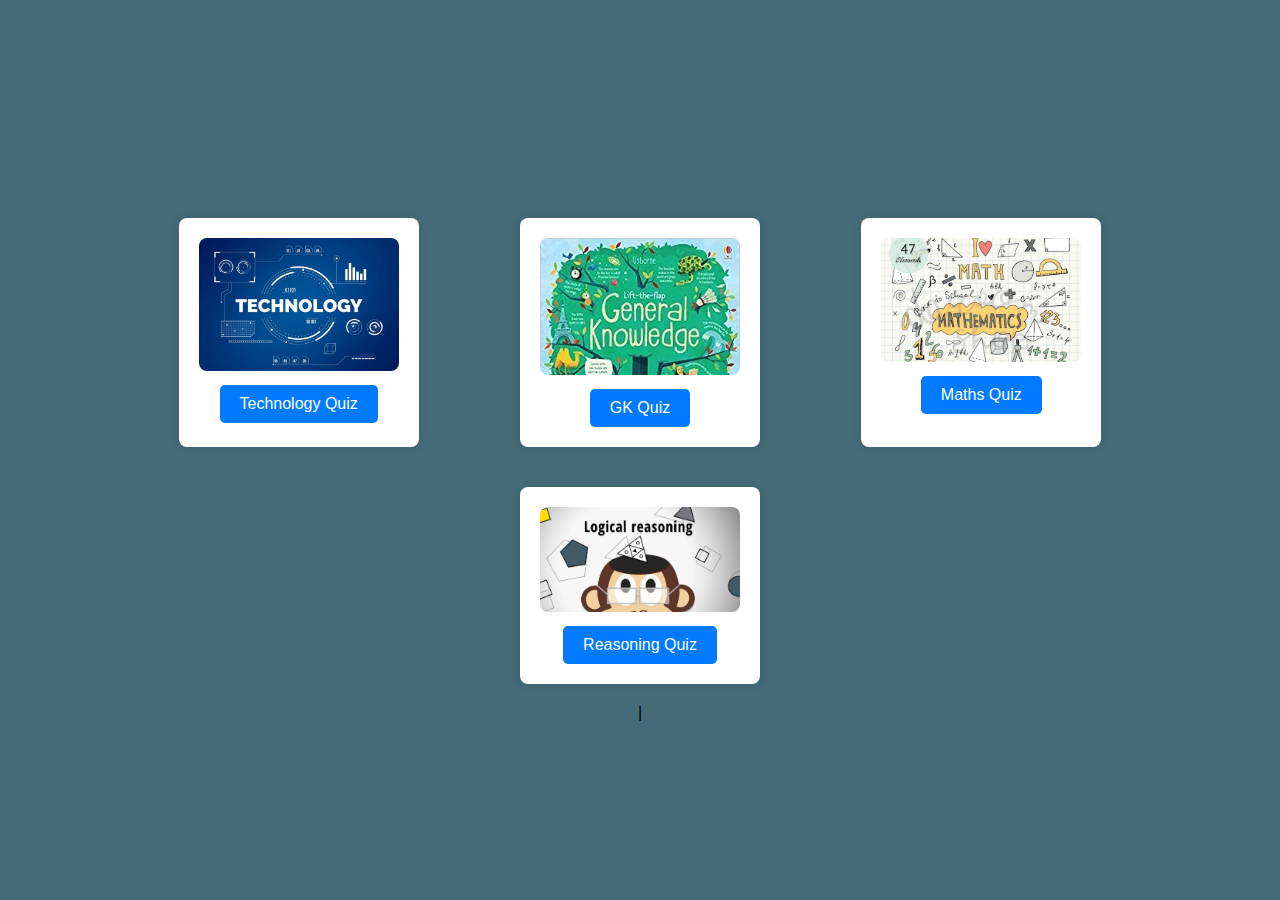
<file: index.html>
<!DOCTYPE html>
<html lang="en">

<head>
    <meta charset="UTF-8" />
    <meta name="viewport" content="width=device-width, initial-scale=1.0" />
    <title>Quiz</title>
    <link rel="stylesheet" href="/css/style.css" />
</head>

<body>
    
    <div class="front-page">
        <div class="quiz-option">
            <a href="/html/index1.html">
                <img src="/Assets/Modren-Tech.jpg"
                    alt="Quiz 1" />
                <button>Technology Quiz</button>
            </a>
        </div>
        <div class="quiz-option">
            <a href="/html/index2.html">
                <img src="/Assets/general-knowledge.jpg"
                    alt="Quiz 2" />
                <button>GK Quiz</button>
            </a>
        </div>
        <div class="quiz-option">
            <a href="/html/index3.html">
                <img src="/Assets/maths.jpg"
                    alt="Quiz 3" />
                <button>Maths Quiz</button>
            </a>
        </div>
        <div class="quiz-option">
            <a href="/html/index4.html">
                <img src="/Assets/Logical Reasoning.jpg"
                    alt="Quiz 4" />
                <button>Reasoning Quiz</button>
            </a>
        </div>
    </div>
    |
    <div class="quiz-container" style="display: none">
        <div id="quesBox" class="question-box"></div>
        <div id="options" class="options">
            <label class="option"><input type="radio" name="option" value="a" /> <span></span></label><br />
            <label class="option"><input type="radio" name="option" value="b" /> <span></span></label><br />
            <label class="option"><input type="radio" name="option" value="c" /> <span></span></label><br />
            <label class="option"><input type="radio" name="option" value="d" /> <span></span></label><br />
        </div>
        <div id="answer-result" class="result"></div>
        <div id="score" class="score"></div>
        <div id="time-taken" class="time-taken"></div>
        <div id="suggestions" class="suggestions"></div>
        <button class="btn">Submit</button>
    </div>
</body>

</html>
</file>
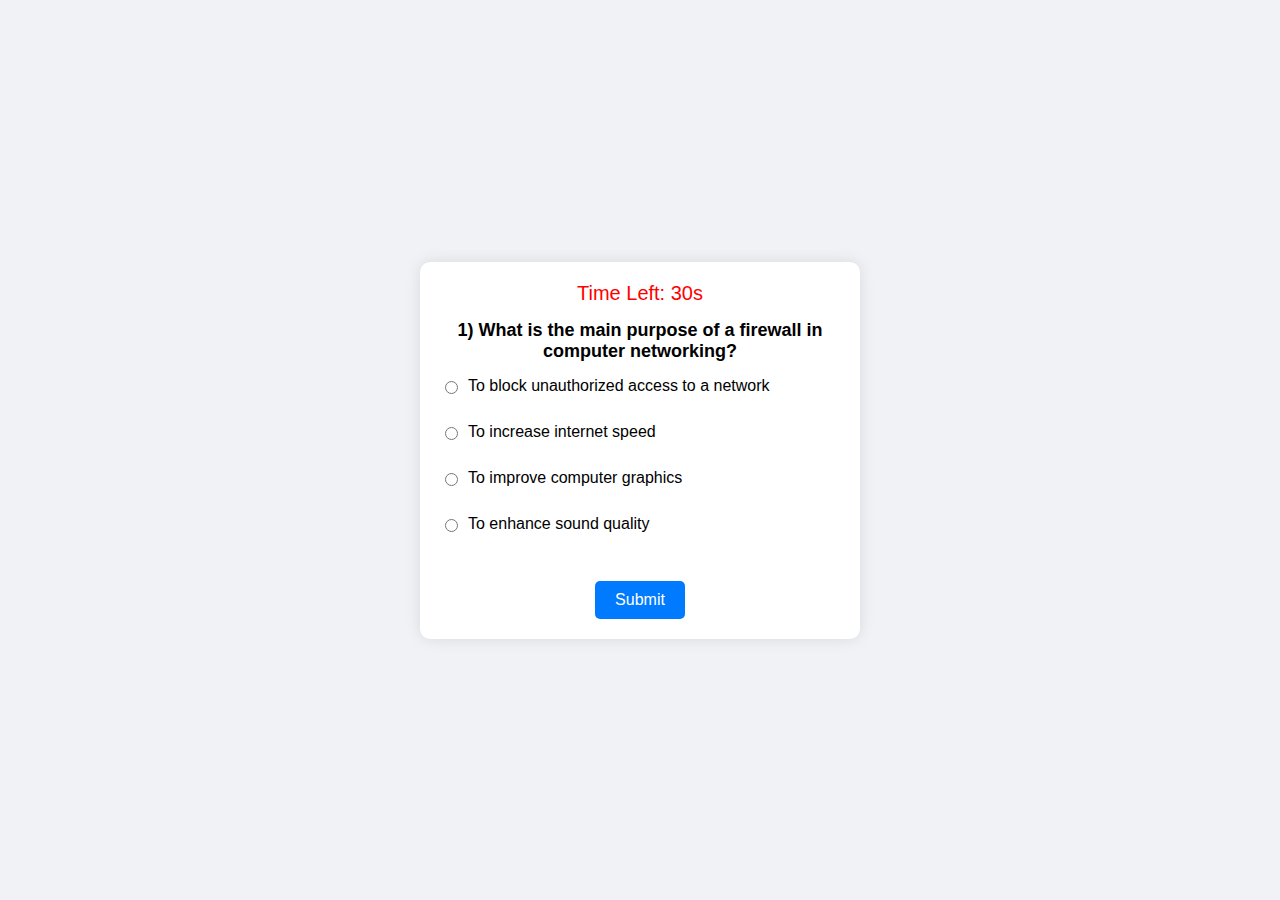
<file: index1.html>
<!DOCTYPE html>
<html lang="en">
<head>
    <meta charset="UTF-8">
    <meta name="viewport" content="width=device-width, initial-scale=1.0">
    <title>Quiz</title>
    <!-- Stylesheet -->
    <link rel="stylesheet" href="style1.css">    
</head>
<body>
    <div class="quiz-container">
        <div id="timer" class="timer"></div>
        <div id="quesBox" class="question-box"></div>
        <div id="options" class="options">
            <label class="option"><input type="radio" name="option" value="a"> <span></span></label><br>
            <label class="option"><input type="radio" name="option" value="b"> <span></span></label><br>
            <label class="option"><input type="radio" name="option" value="c"> <span></span></label><br>
            <label class="option"><input type="radio" name="option" value="d"> <span></span></label><br>
        </div>
        <div id="answer-result" class="result"></div>
        <div id="score" class="score"></div>
        <div id="time-taken" class="time-taken"></div>
        <div id="suggestions" class="suggestions"></div>
        <button class="btn">Submit</button>
    </div>

    <!-- Script -->
    <script src="index1.js"></script>
</body>
</html>
</file>
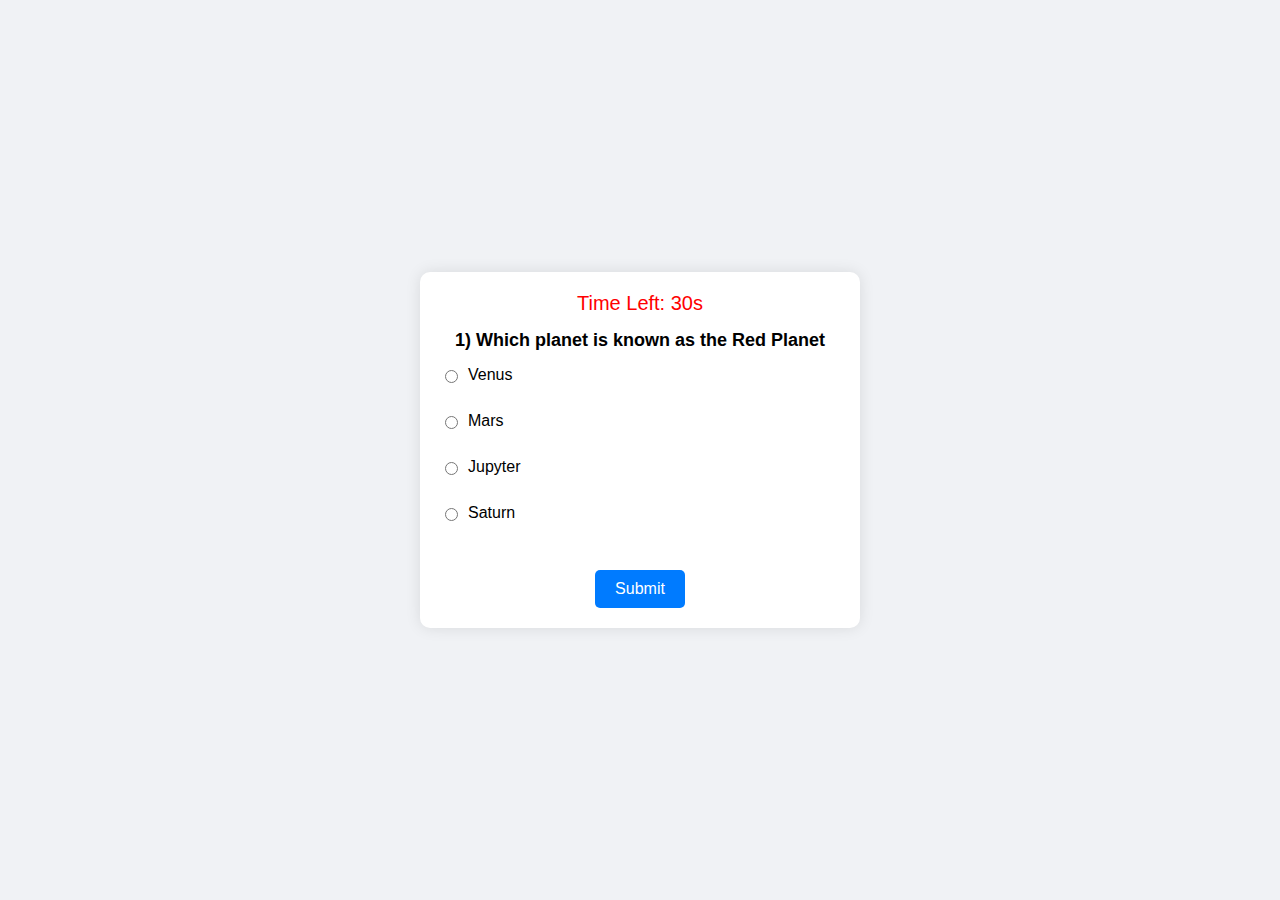
<file: index2.html>
<!DOCTYPE html>
<html lang="en">
<head>
    <meta charset="UTF-8">
    <meta name="viewport" content="width=device-width, initial-scale=1.0">
    <title>Quiz</title>
    <!-- Stylesheet -->
    <link rel="stylesheet" href="style1.css">    
</head>
<body>
    <div class="quiz-container">
        <div id="timer" class="timer"></div>
        <div id="quesBox" class="question-box"></div>
        <div id="options" class="options">
            <label class="option"><input type="radio" name="option" value="a"> <span></span></label><br>
            <label class="option"><input type="radio" name="option" value="b"> <span></span></label><br>
            <label class="option"><input type="radio" name="option" value="c"> <span></span></label><br>
            <label class="option"><input type="radio" name="option" value="d"> <span></span></label><br>
        </div>
        <div id="answer-result" class="result"></div>
        <div id="score" class="score"></div>
        <div id="time-taken" class="time-taken"></div>
        <div id="suggestions" class="suggestions"></div>
        <button class="btn">Submit</button>
    </div>

    <!-- Script -->
    <script src="index2.js"></script>
</body>
</html>
</file>
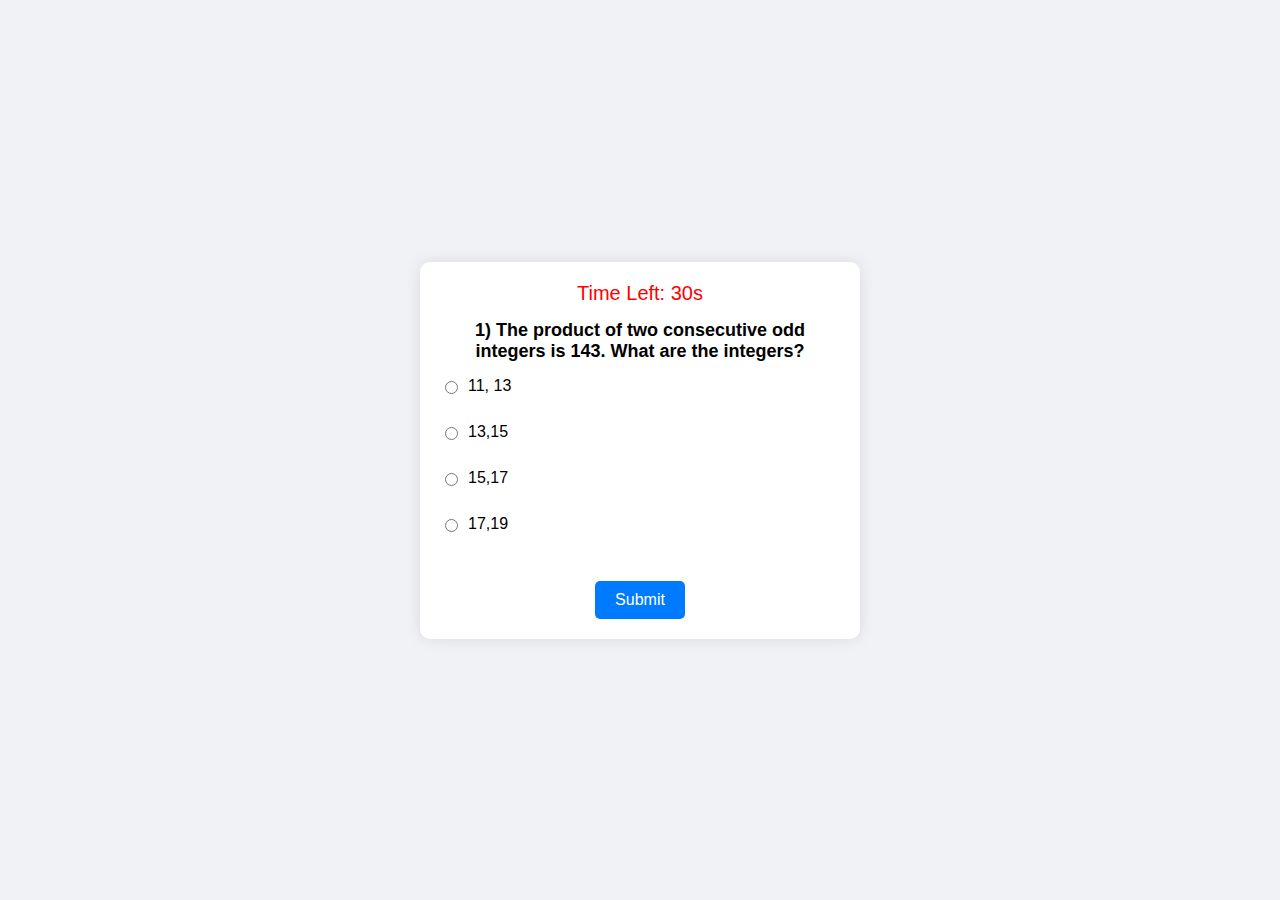
<file: index3.html>
<!DOCTYPE html>
<html lang="en">
<head>
    <meta charset="UTF-8">
    <meta name="viewport" content="width=device-width, initial-scale=1.0">
    <title>Quiz</title>
    <!-- Stylesheet -->
    <link rel="stylesheet" href="style1.css">    
</head>
<body>
    <div class="quiz-container">
        <div id="timer" class="timer"></div>
        <div id="quesBox" class="question-box"></div>
        <div id="options" class="options">
            <label class="option"><input type="radio" name="option" value="a"> <span></span></label><br>
            <label class="option"><input type="radio" name="option" value="b"> <span></span></label><br>
            <label class="option"><input type="radio" name="option" value="c"> <span></span></label><br>
            <label class="option"><input type="radio" name="option" value="d"> <span></span></label><br>
        </div>
        <div id="answer-result" class="result"></div>
        <div id="score" class="score"></div>
        <div id="time-taken" class="time-taken"></div>
        <div id="suggestions" class="suggestions"></div>
        <button class="btn">Submit</button>
    </div>

    <!-- Script -->
    <script src="index3.js"></script>
</body>
</html>
</file>
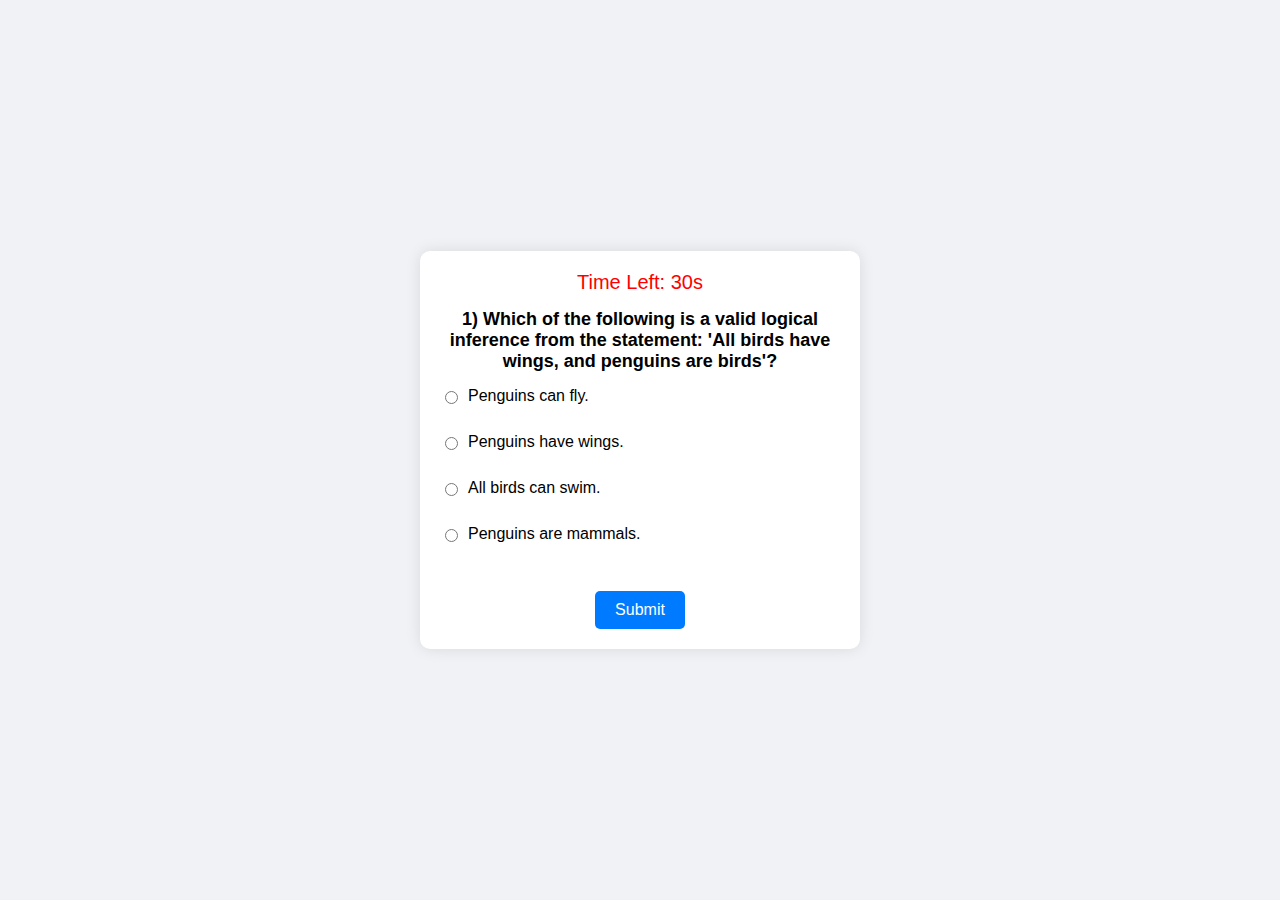
<file: index4.html>
<!DOCTYPE html>
<html lang="en">
<head>
    <meta charset="UTF-8">
    <meta name="viewport" content="width=device-width, initial-scale=1.0">
    <title>Quiz</title>
    <!-- Stylesheet -->
    <link rel="stylesheet" href="style1.css">    
</head>
<body>
    <div class="quiz-container">
        <div id="timer" class="timer"></div>
        <div id="quesBox" class="question-box"></div>
        <div id="options" class="options">
            <label class="option"><input type="radio" name="option" value="a"> <span></span></label><br>
            <label class="option"><input type="radio" name="option" value="b"> <span></span></label><br>
            <label class="option"><input type="radio" name="option" value="c"> <span></span></label><br>
            <label class="option"><input type="radio" name="option" value="d"> <span></span></label><br>
        </div>
        <div id="answer-result" class="result"></div>
        <div id="score" class="score"></div>
        <div id="time-taken" class="time-taken"></div>
        <div id="suggestions" class="suggestions"></div>
        <button class="btn">Submit</button>
    </div>

    <!-- Script -->
    <script src="index4.js"></script>
</body>
</html>
</file>
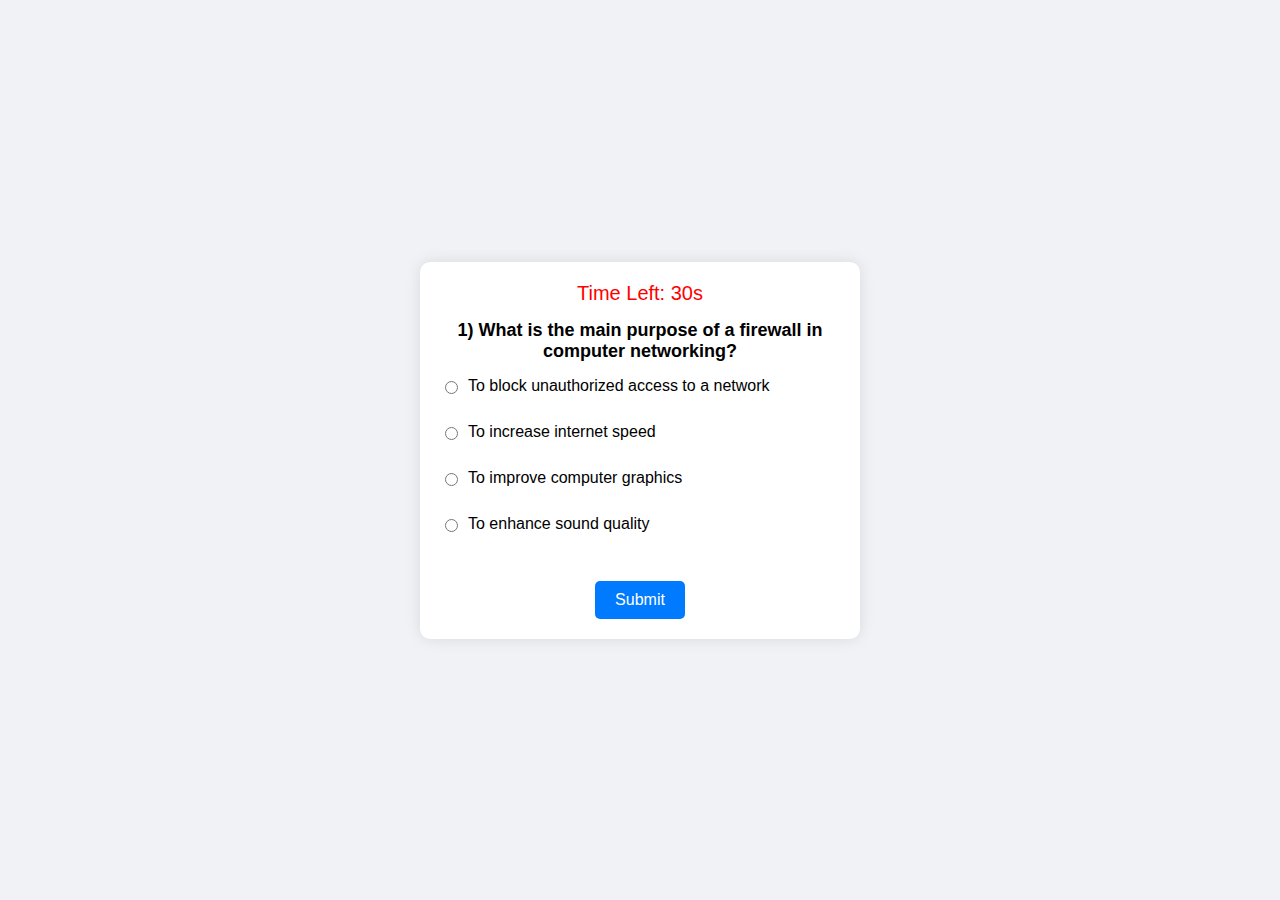
<file: html/index1.html>
<!DOCTYPE html>
<html lang="en">
<head>
    <meta charset="UTF-8">
    <meta name="viewport" content="width=device-width, initial-scale=1.0">
    <title>Quiz</title>
    <!-- Stylesheet -->
    <link rel="stylesheet" href="/css/style1.css">    
</head>
<body>
    <div class="quiz-container">
        <div id="timer" class="timer"></div>
        <div id="quesBox" class="question-box"></div>
        <div id="options" class="options">
            <label class="option"><input type="radio" name="option" value="a"> <span></span></label><br>
            <label class="option"><input type="radio" name="option" value="b"> <span></span></label><br>
            <label class="option"><input type="radio" name="option" value="c"> <span></span></label><br>
            <label class="option"><input type="radio" name="option" value="d"> <span></span></label><br>
        </div>
        <div id="answer-result" class="result"></div>
        <div id="score" class="score"></div>
        <div id="time-taken" class="time-taken"></div>
        <div id="suggestions" class="suggestions"></div>
        <button class="btn">Submit</button>
    </div>

    <!-- Script -->
    <script src="/js/index1.js"></script>
</body>
</html>
</file>
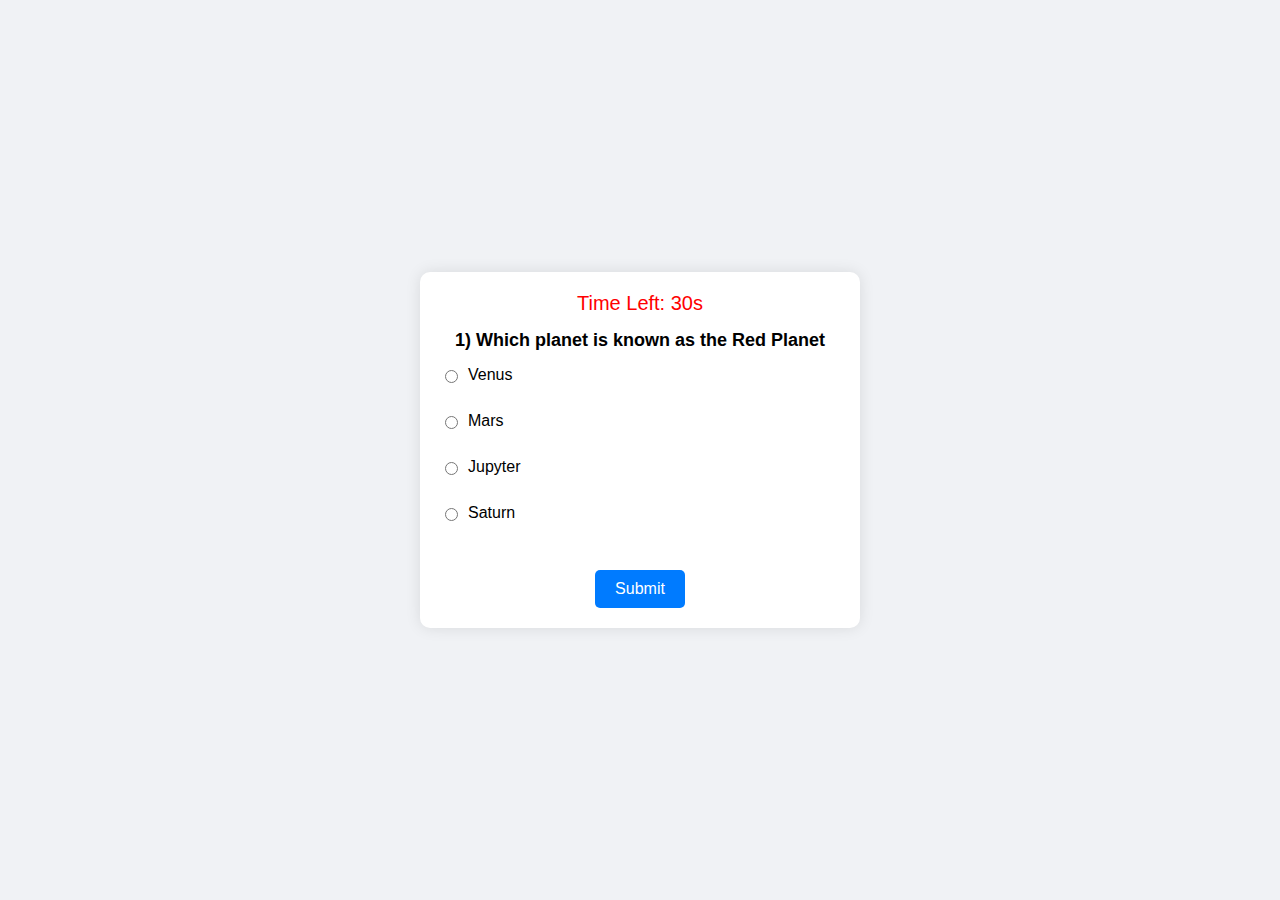
<file: html/index2.html>
<!DOCTYPE html>
<html lang="en">
<head>
    <meta charset="UTF-8">
    <meta name="viewport" content="width=device-width, initial-scale=1.0">
    <title>Quiz</title>
    <!-- Stylesheet -->
    <link rel="stylesheet" href="/css/style1.css">    
</head>
<body>
    <div class="quiz-container">
        <div id="timer" class="timer"></div>
        <div id="quesBox" class="question-box"></div>
        <div id="options" class="options">
            <label class="option"><input type="radio" name="option" value="a"> <span></span></label><br>
            <label class="option"><input type="radio" name="option" value="b"> <span></span></label><br>
            <label class="option"><input type="radio" name="option" value="c"> <span></span></label><br>
            <label class="option"><input type="radio" name="option" value="d"> <span></span></label><br>
        </div>
        <div id="answer-result" class="result"></div>
        <div id="score" class="score"></div>
        <div id="time-taken" class="time-taken"></div>
        <div id="suggestions" class="suggestions"></div>
        <button class="btn">Submit</button>
    </div>

    <!-- Script -->
    <script src="/js/index2.js"></script>
</body>
</html>
</file>
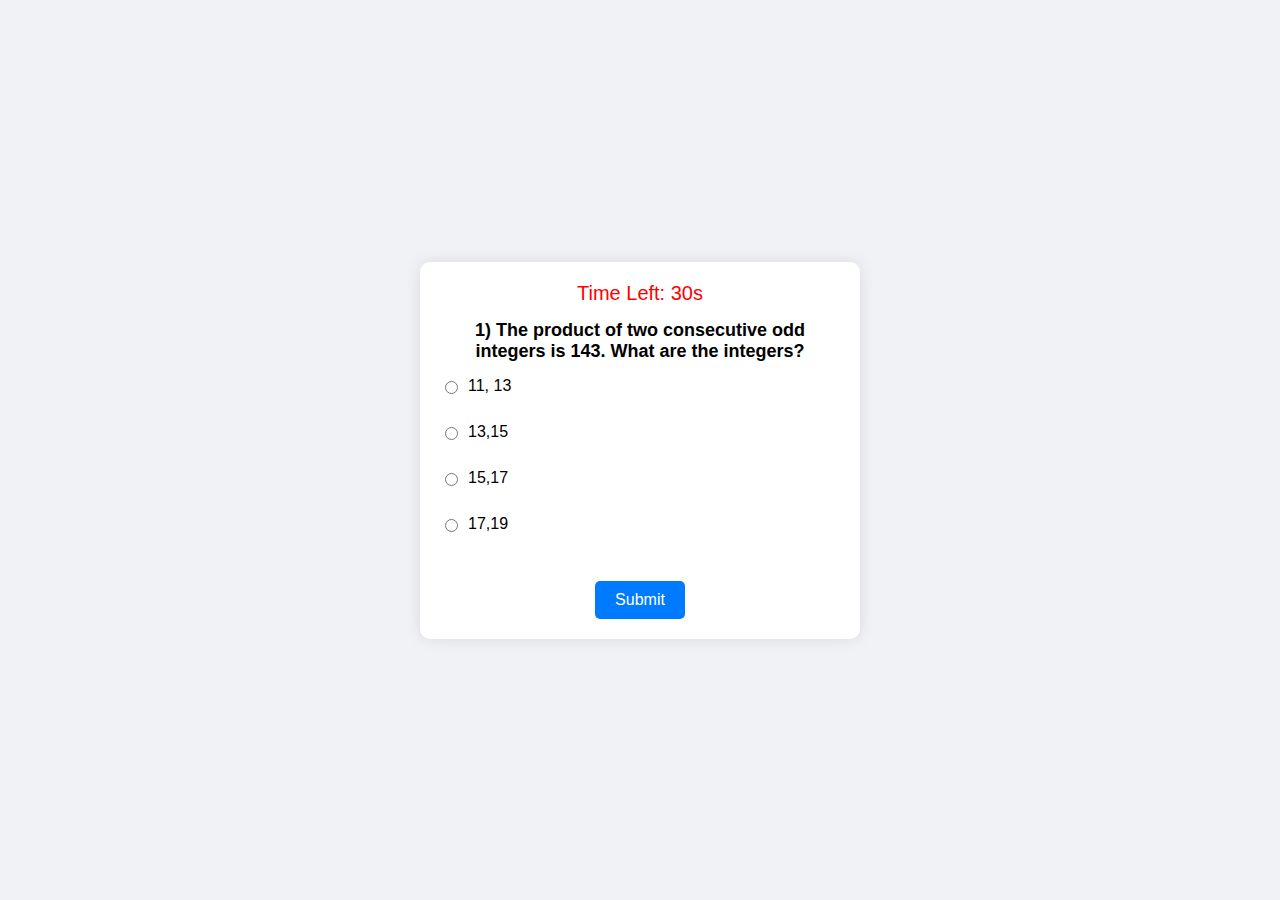
<file: html/index3.html>
<!DOCTYPE html>
<html lang="en">
<head>
    <meta charset="UTF-8">
    <meta name="viewport" content="width=device-width, initial-scale=1.0">
    <title>Quiz</title>
    <!-- Stylesheet -->
    <link rel="stylesheet" href="/css/style1.css">    
</head>
<body>
    <div class="quiz-container">
        <div id="timer" class="timer"></div>
        <div id="quesBox" class="question-box"></div>
        <div id="options" class="options">
            <label class="option"><input type="radio" name="option" value="a"> <span></span></label><br>
            <label class="option"><input type="radio" name="option" value="b"> <span></span></label><br>
            <label class="option"><input type="radio" name="option" value="c"> <span></span></label><br>
            <label class="option"><input type="radio" name="option" value="d"> <span></span></label><br>
        </div>
        <div id="answer-result" class="result"></div>
        <div id="score" class="score"></div>
        <div id="time-taken" class="time-taken"></div>
        <div id="suggestions" class="suggestions"></div>
        <button class="btn">Submit</button>
    </div>

    <!-- Script -->
    <script src="/js/index3.js"></script>
</body>
</html>
</file>
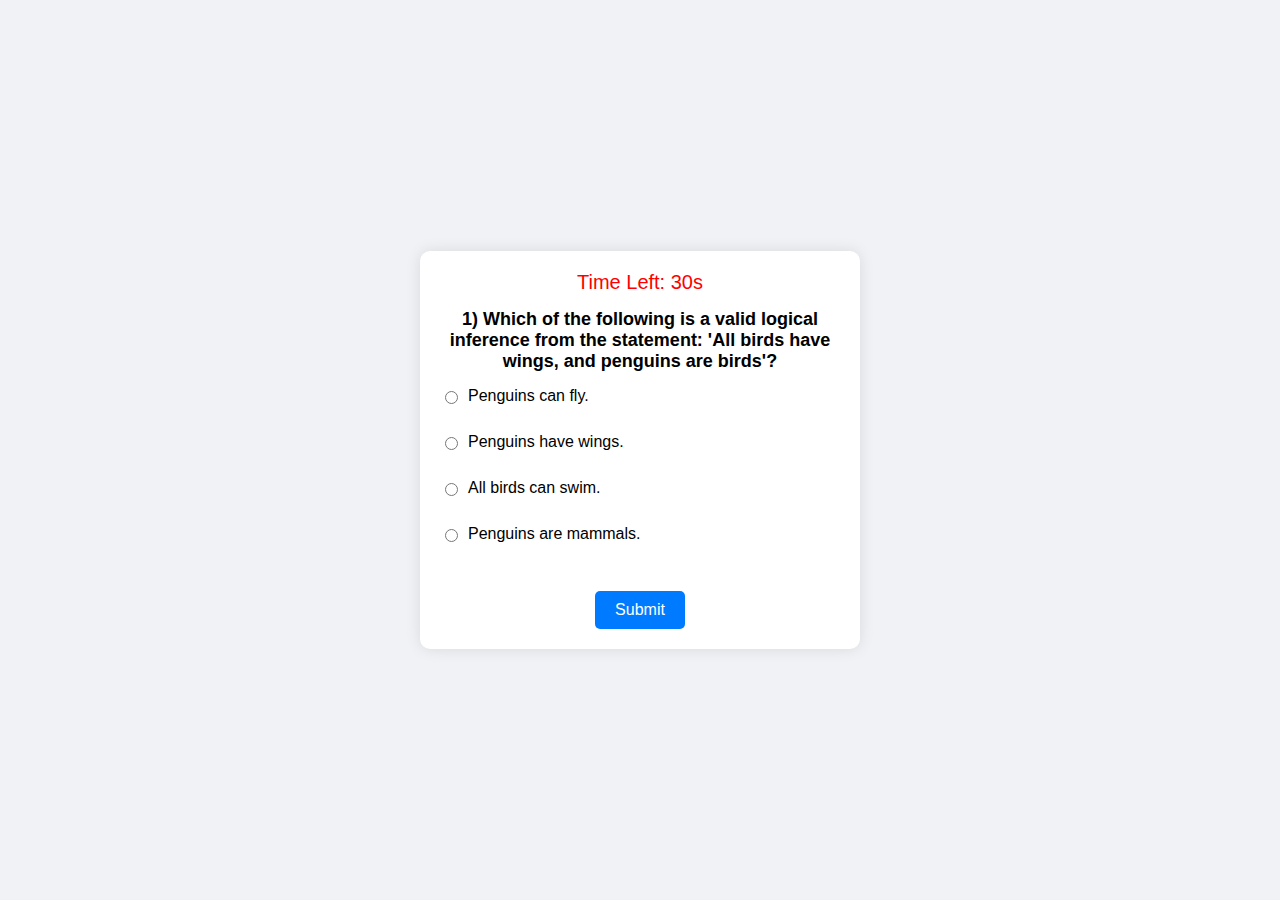
<file: html/index4.html>
<!DOCTYPE html>
<html lang="en">
<head>
    <meta charset="UTF-8">
    <meta name="viewport" content="width=device-width, initial-scale=1.0">
    <title>Quiz</title>
    <!-- Stylesheet -->
    <link rel="stylesheet" href="/css/style1.css">    
</head>
<body>
    <div class="quiz-container">
        <div id="timer" class="timer"></div>
        <div id="quesBox" class="question-box"></div>
        <div id="options" class="options">
            <label class="option"><input type="radio" name="option" value="a"> <span></span></label><br>
            <label class="option"><input type="radio" name="option" value="b"> <span></span></label><br>
            <label class="option"><input type="radio" name="option" value="c"> <span></span></label><br>
            <label class="option"><input type="radio" name="option" value="d"> <span></span></label><br>
        </div>
        <div id="answer-result" class="result"></div>
        <div id="score" class="score"></div>
        <div id="time-taken" class="time-taken"></div>
        <div id="suggestions" class="suggestions"></div>
        <button class="btn">Submit</button>
    </div>

    <!-- Script -->
    <script src="/js/index4.js"></script>
</body>
</html>
</file>
<file: css/style.css>
body {
    background-color: #1c4a5ad1;
    font-family: Arial, sans-serif;
    display: flex;
    justify-content: center;
    align-items: center;
    flex-direction: column;
    height: 100vh;
    margin: 0;
    
}

body{
    background-image: url('https://i.gifer.com/J4o.gif');
    background-size: cover;
    
    
    
    height: 100vh;
    padding:0;
    margin:0;
}

.front-page {
    display: flex;
    justify-content: space-around;
    flex-wrap: wrap;
    width: 80%;
    max-width: 1200px;
    margin-top: 20px;
}

.quiz-option {
    background-color: #fff;
    border-radius: 8px;
    box-shadow: 0 0 10px rgba(0, 0, 0, 0.1);
    text-align: center;
    margin: 20px;
    padding: 20px;
    width: 200px;
    transition: transform 0.3s;
}

.quiz-option img {
    max-width: 100%;
    border-radius: 8px;
}

.quiz-option button {
    background-color: #007bff;
    color: white;
    border: none;
    padding: 10px 20px;
    font-size: 1em;
    cursor: pointer;
    border-radius: 5px;
    margin-top: 10px;
}

.quiz-option button:hover {
    background-color: #0056b3;
}

.quiz-option:hover {
    transform: scale(1.05);
}

/* Quiz Container CSS */
.quiz-container {
    display: none;
    background-color: #fff;
    border-radius: 8px;
    box-shadow: 0 0 10px rgba(0, 0, 0, 0.1);
    padding: 20px;
    width: 80%;
    max-width: 600px;
    text-align: center;
    margin-top: 20px;
}

.question-box {
    font-size: 1.5em;
    font-weight: bold;
    margin-bottom: 20px;
}

.options {
    margin: 20px 0;
}

.option {
    display: block;
    margin-bottom: 10px;
    font-size: 1.2em;
}

.option input {
    margin-right: 10px;
}

.result,
.score,
.time-taken,
.suggestions {
    font-weight: bold;
    margin: 10px 0;
}

.result {
    color: #ff0000;
}

.score {
    color: #0000ff;
}

.time-taken,
.suggestions {
    color: #00aa00;
}

.btn {
    background-color: #007bff;
    color: white;
    border: none;
    padding: 10px 20px;
    font-size: 1em;
    cursor: pointer;
    border-radius: 5px;
    margin-top: 20px;
}

.btn:hover {
    background-color: #0056b3;
}

.timer {
    font-size: 1.2em;
    font-weight: bold;
    margin-bottom: 20px;
    color: #ff6600;
}
</file>
<file: style1.css>
body {
    background-color: #f0f2f5;
    font-family: 'Arial', sans-serif;
    display: flex;
    justify-content: center;
    align-items: center;
    height: 100vh;
    margin: 0;
}

.quiz-container {
    background-color: #ffffff;
    box-shadow: 0 0 15px rgba(0, 0, 0, 0.1);
    border-radius: 10px;
    padding: 20px;
    width: 400px;
    text-align: center;
}

.timer {
    font-size: 20px;
    color: #ff0000;
    margin-bottom: 15px;
}

.question-box {
    font-size: 18px;
    font-weight: bold;
    margin-bottom: 15px;
}

.options {
    text-align: left;
    margin-bottom: 15px;
}

.option {
    display: flex;
    align-items: center;
    margin-bottom: 10px;
    cursor: pointer;
}

.option input[type="radio"] {
    margin-right: 10px;
}

.option span {
    font-size: 16px;
}

.result {
    font-size: 16px;
    margin-bottom: 10px;
}

.score {
    font-size: 16px;
    font-weight: bold;
    margin-bottom: 10px;
}

.time-taken {
    font-size: 14px;
    margin-bottom: 10px;
}

.suggestions {
    font-size: 14px;
    margin-bottom: 20px;
}

.btn {
    background-color: #007bff;
    color: #ffffff;
    border: none;
    padding: 10px 20px;
    border-radius: 5px;
    cursor: pointer;
    font-size: 16px;
    transition: background-color 0.3s;
}

.btn:hover {
    background-color: #0056b3;
}

h3 {
    font-size: 18px;
    font-weight: bold;
    margin-bottom: 10px;
}

ul {
    text-align: left;
    padding-left: 20px;
    list-style-type: disc;
}
</file>
<file: css/style1.css>
body {
    background-color: #f0f2f5;
    font-family: 'Arial', sans-serif;
    display: flex;
    justify-content: center;
    align-items: center;
    height: 100vh;
    margin: 0;
}

.quiz-container {
    background-color: #ffffff;
    box-shadow: 0 0 15px rgba(0, 0, 0, 0.1);
    border-radius: 10px;
    padding: 20px;
    width: 400px;
    text-align: center;
}

.timer {
    font-size: 20px;
    color: #ff0000;
    margin-bottom: 15px;
}

.question-box {
    font-size: 18px;
    font-weight: bold;
    margin-bottom: 15px;
}

.options {
    text-align: left;
    margin-bottom: 15px;
}

.option {
    display: flex;
    align-items: center;
    margin-bottom: 10px;
    cursor: pointer;
}

.option input[type="radio"] {
    margin-right: 10px;
}

.option span {
    font-size: 16px;
}

.result {
    font-size: 16px;
    margin-bottom: 10px;
}

.score {
    font-size: 16px;
    font-weight: bold;
    margin-bottom: 10px;
}

.time-taken {
    font-size: 14px;
    margin-bottom: 10px;
}

.suggestions {
    font-size: 14px;
    margin-bottom: 20px;
}

.btn {
    background-color: #007bff;
    color: #ffffff;
    border: none;
    padding: 10px 20px;
    border-radius: 5px;
    cursor: pointer;
    font-size: 16px;
    transition: background-color 0.3s;
}

.btn:hover {
    background-color: #0056b3;
}

h3 {
    font-size: 18px;
    font-weight: bold;
    margin-bottom: 10px;
}

ul {
    text-align: left;
    padding-left: 20px;
    list-style-type: disc;
}
</file>
